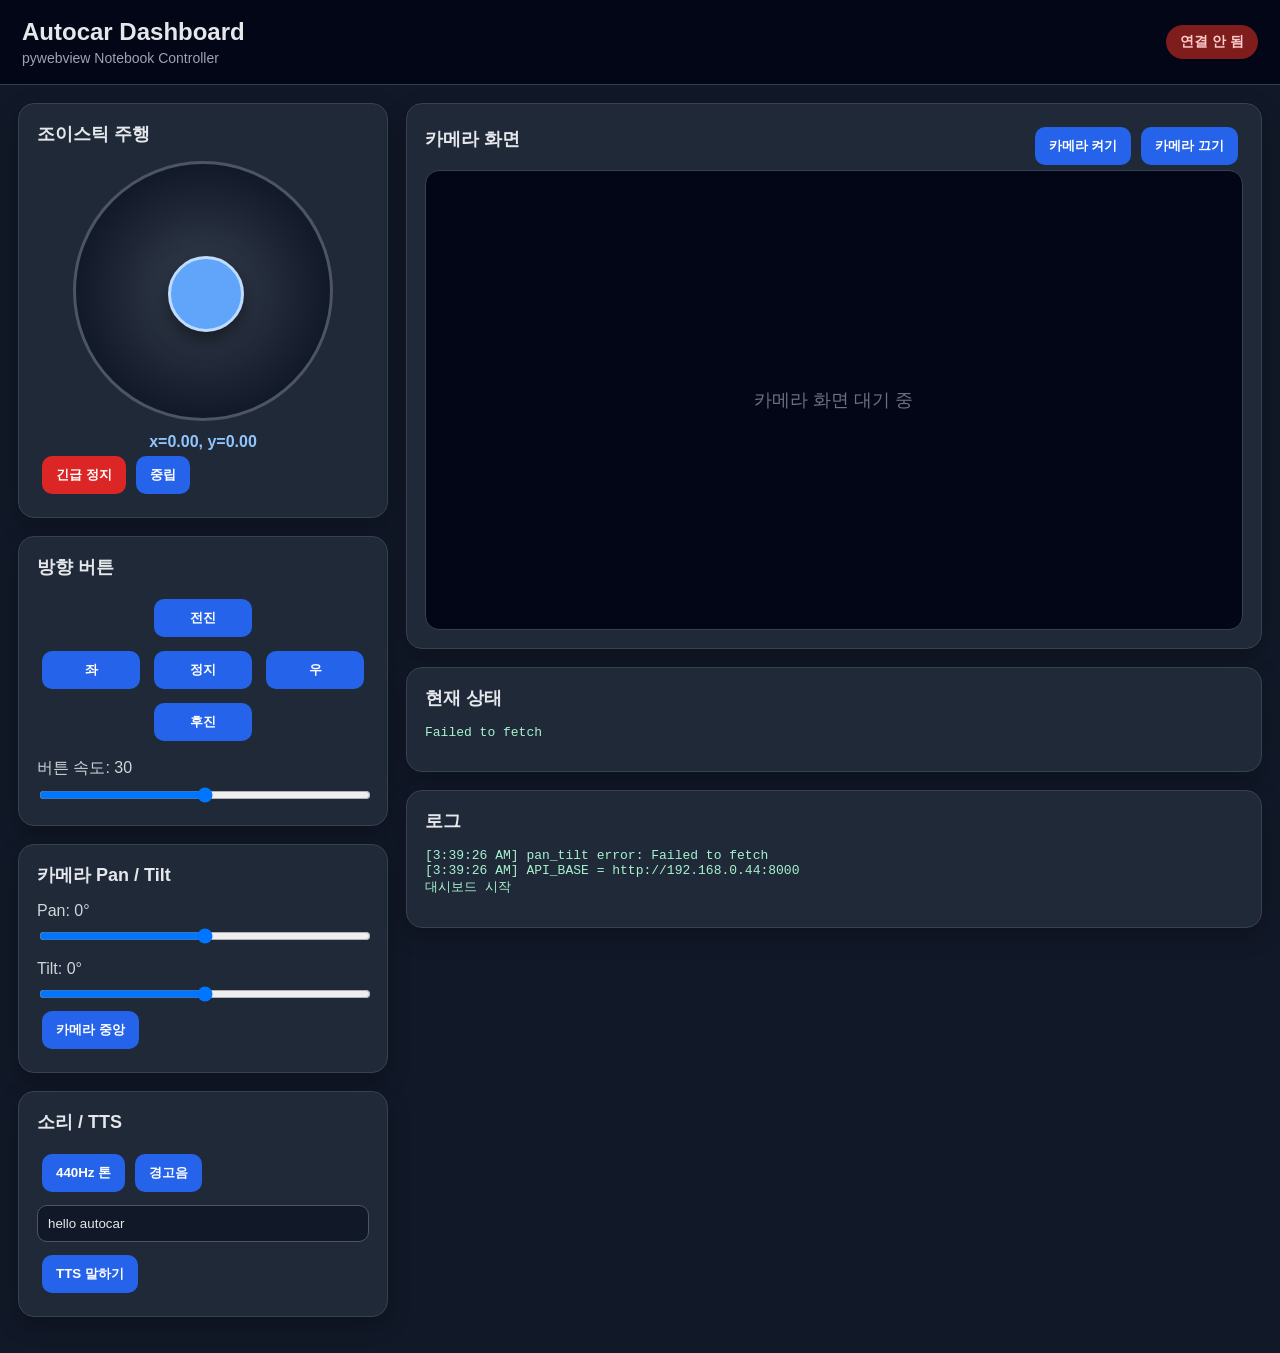
<file: autocar/Project/notebook_dashboard/index.html>
<!DOCTYPE html>
<html lang="ko">
<head>
    <meta charset="UTF-8">
    <title>Autocar Dashboard</title>
    <link rel="stylesheet" href="./static/style.css">
</head>

<body>
<header class="top-bar">
    <div>
        <h1>Autocar Dashboard</h1>
        <p>pywebview Notebook Controller</p>
    </div>
    <div id="connectionStatus" class="status-badge disconnected">연결 확인 중</div>
</header>

<main class="layout">
    <section class="left-panel">
        <div class="card">
            <h2>조이스틱 주행</h2>

            <div id="joystick">
                <div id="joystickKnob"></div>
            </div>

            <div id="joystickValue" class="value-text">x=0.00, y=0.00</div>

            <div class="button-row">
                <button class="danger" id="stopButton">긴급 정지</button>
                <button id="neutralButton">중립</button>
            </div>
        </div>

        <div class="card">
            <h2>방향 버튼</h2>

            <div class="direction-grid">
                <div></div>
                <button data-drive="forward">전진</button>
                <div></div>

                <button data-drive="left">좌</button>
                <button data-drive="stop">정지</button>
                <button data-drive="right">우</button>

                <div></div>
                <button data-drive="backward">후진</button>
                <div></div>
            </div>

            <label class="range-label">
                버튼 속도:
                <span id="buttonSpeedValue">30</span>
            </label>
            <input id="buttonSpeed" type="range" min="0" max="60" value="30">
        </div>

        <div class="card">
            <h2>카메라 Pan / Tilt</h2>

            <label class="range-label">
                Pan:
                <span id="panValue">0</span>°
            </label>
            <input id="panSlider" type="range" min="-90" max="90" value="0">

            <label class="range-label">
                Tilt:
                <span id="tiltValue">0</span>°
            </label>
            <input id="tiltSlider" type="range" min="-60" max="60" value="0">

            <button id="cameraCenterButton">카메라 중앙</button>
        </div>

        <div class="card">
            <h2>소리 / TTS</h2>

            <div class="button-row">
                <button id="toneButton">440Hz 톤</button>
                <button id="warningToneButton">경고음</button>
            </div>

            <input id="ttsInput" class="text-input" type="text" value="hello autocar">
            <button id="ttsButton">TTS 말하기</button>
        </div>
    </section>

    <section class="right-panel">
        <div class="card camera-card">
            <div class="camera-header">
                <h2>카메라 화면</h2>
                <div class="button-row">
                    <button id="cameraOnButton">카메라 켜기</button>
                    <button id="cameraOffButton">카메라 끄기</button>
                </div>
            </div>

            <div class="camera-box">
                <img id="cameraImage" alt="camera stream">
                <div id="cameraPlaceholder">카메라 화면 대기 중</div>
            </div>
        </div>

        <div class="card">
            <h2>현재 상태</h2>
            <pre id="statusBox">상태 수신 대기 중...</pre>
        </div>

        <div class="card">
            <h2>로그</h2>
            <pre id="logBox">대시보드 시작</pre>
        </div>
    </section>
</main>

<script src="./static/config.js"></script>
<script src="./static/main.js"></script>
</body>
</html>
</file>
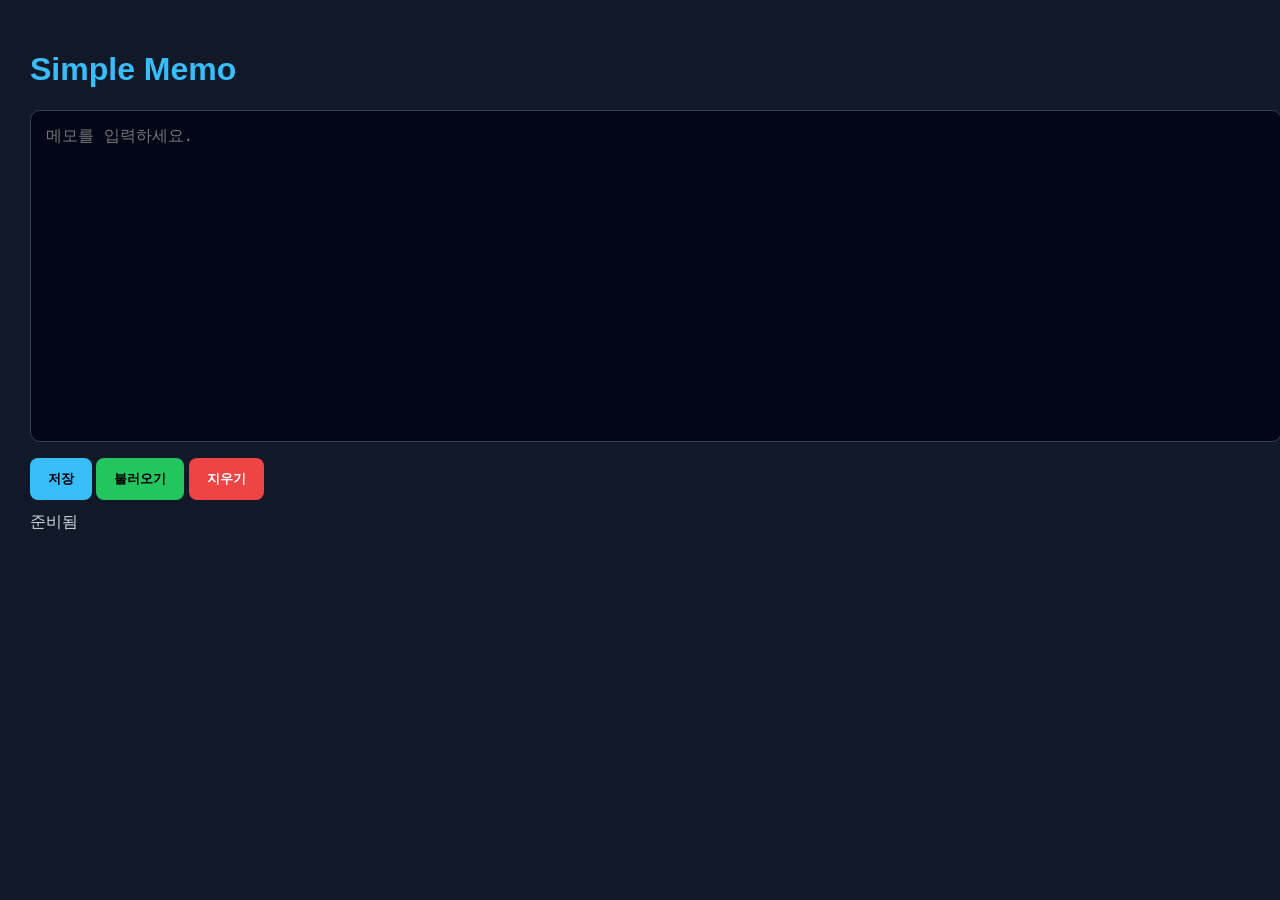
<file: python/text.html>
<!DOCTYPE html>
<html lang="ko">
<head>
  <meta charset="UTF-8">
  <title>Simple Memo</title>

  <style>
    body {
      margin: 0;
      padding: 30px;
      font-family: Arial, sans-serif;
      background-color: #111827;
      color: white;
    }

    h1 {
      color: #38bdf8;
    }

    textarea {
      width: 100%;
      height: 300px;
      padding: 15px;
      font-size: 16px;
      background-color: #020617;
      color: white;
      border: 1px solid #334155;
      border-radius: 10px;
      resize: none;
      outline: none;
    }

    button {
      margin-top: 12px;
      padding: 12px 18px;
      border: none;
      border-radius: 8px;
      font-weight: bold;
      cursor: pointer;
    }

    #saveBtn {
      background-color: #38bdf8;
    }

    #loadBtn {
      background-color: #22c55e;
    }

    #clearBtn {
      background-color: #ef4444;
      color: white;
    }

    #status {
      margin-top: 12px;
      color: #cbd5e1;
    }
  </style>
</head>

<body>
  <h1>Simple Memo</h1>

  <textarea id="memo" placeholder="메모를 입력하세요."></textarea>

  <br>

  <button id="saveBtn" onclick="saveNote()">저장</button>
  <button id="loadBtn" onclick="loadNote()">불러오기</button>
  <button id="clearBtn" onclick="clearMemo()">지우기</button>

  <p id="status">준비됨</p>

  <script>
    const memo = document.getElementById("memo");
    const statusText = document.getElementById("status");

    async function saveNote() {
      const text = memo.value;

      const result = await window.pywebview.api.save_note(text);

      statusText.textContent = "저장 완료: " + result.path;
    }

    async function loadNote() {
      const result = await window.pywebview.api.load_note();

      memo.value = result.text;
      statusText.textContent = "불러오기 완료";
    }

    function clearMemo() {
      memo.value = "";
      statusText.textContent = "화면 내용 삭제됨";
    }

    window.addEventListener("pywebviewready", function () {
      loadNote();
    });
  </script>
</body>
</html>
</file>
<file: autocar/Project/notebook_dashboard/static/style.css>
/* style.css */

* {
    box-sizing: border-box;
}

body {
    margin: 0;
    font-family: Arial, sans-serif;
    background: #111827;
    color: #e5e7eb;
}

.top-bar {
    display: flex;
    justify-content: space-between;
    align-items: center;
    padding: 18px 22px;
    background: #020617;
    border-bottom: 1px solid #334155;
}

.top-bar h1 {
    margin: 0;
    font-size: 24px;
}

.top-bar p {
    margin: 4px 0 0 0;
    color: #9ca3af;
    font-size: 14px;
}

.status-badge {
    padding: 8px 14px;
    border-radius: 999px;
    font-weight: bold;
    font-size: 14px;
}

.connected {
    background: #064e3b;
    color: #a7f3d0;
}

.disconnected {
    background: #7f1d1d;
    color: #fecaca;
}

.layout {
    display: grid;
    grid-template-columns: 370px 1fr;
    gap: 18px;
    padding: 18px;
}

.card {
    background: #1f2937;
    border: 1px solid #374151;
    border-radius: 16px;
    padding: 18px;
    margin-bottom: 18px;
    box-shadow: 0 8px 22px rgba(0, 0, 0, 0.25);
}

.card h2 {
    margin-top: 0;
    font-size: 18px;
}

#joystick {
    width: 260px;
    height: 260px;
    margin: 8px auto 12px auto;
    border-radius: 50%;
    background: radial-gradient(circle, #374151 0%, #111827 72%);
    border: 3px solid #4b5563;
    position: relative;
    user-select: none;
    touch-action: none;
}

#joystickKnob {
    width: 76px;
    height: 76px;
    border-radius: 50%;
    background: #60a5fa;
    border: 3px solid #bfdbfe;
    position: absolute;
    left: 92px;
    top: 92px;
    box-shadow: 0 8px 20px rgba(0, 0, 0, 0.5);
}

.value-text {
    text-align: center;
    color: #93c5fd;
    font-weight: bold;
}

button {
    border: 0;
    border-radius: 10px;
    padding: 10px 14px;
    background: #2563eb;
    color: white;
    cursor: pointer;
    font-weight: bold;
    margin: 5px;
}

button:hover {
    filter: brightness(1.12);
}

button.danger {
    background: #dc2626;
}

.button-row {
    display: flex;
    flex-wrap: wrap;
    align-items: center;
}

.direction-grid {
    display: grid;
    grid-template-columns: 1fr 1fr 1fr;
    text-align: center;
    gap: 4px;
}

.range-label {
    display: block;
    margin-top: 12px;
    margin-bottom: 6px;
    color: #d1d5db;
}

input[type="range"] {
    width: 100%;
}

.text-input {
    width: 100%;
    margin: 8px 0;
    padding: 10px;
    border-radius: 10px;
    border: 1px solid #4b5563;
    background: #111827;
    color: #e5e7eb;
}

.camera-card {
    min-height: 520px;
}

.camera-header {
    display: flex;
    justify-content: space-between;
    align-items: center;
}

.camera-box {
    position: relative;
    width: 100%;
    height: 460px;
    background: #020617;
    border: 1px solid #374151;
    border-radius: 14px;
    overflow: hidden;
    display: flex;
    align-items: center;
    justify-content: center;
}

#cameraImage {
    width: 100%;
    height: 100%;
    object-fit: contain;
    display: none;
}

#cameraPlaceholder {
    color: #6b7280;
    font-size: 18px;
}

pre {
    white-space: pre-wrap;
    color: #a7f3d0;
    font-size: 13px;
    max-height: 300px;
    overflow: auto;
}

@media (max-width: 900px) {
    .layout {
        grid-template-columns: 1fr;
    }

    .camera-header {
        display: block;
    }
}
</file>
